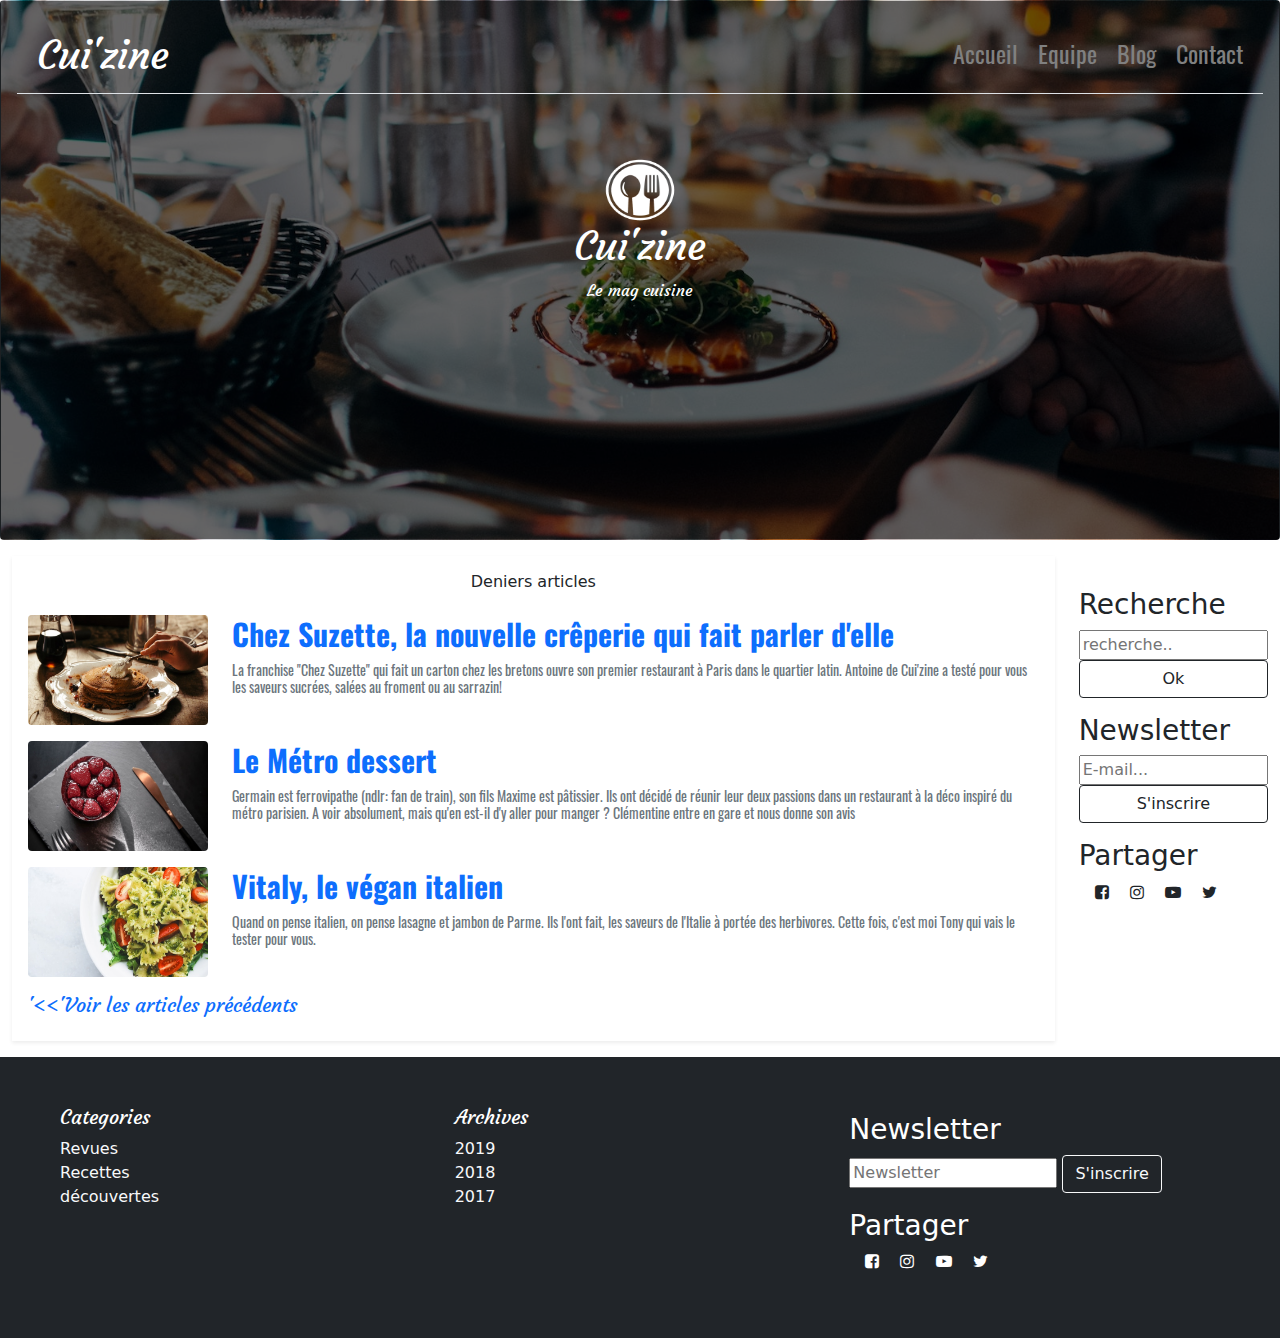
<file: index.html>
<!DOCTYPE html>
<html lang="en">
<head>
    <meta charset="UTF-8">
    <meta http-equiv="X-UA-Compatible" content="IE=edge">
    <meta name="viewport" content="width=device-width, initial-scale=1.0">
    <link rel="stylesheet" href="./css/bootstrap.css">
    <link rel="stylesheet" href="./css/homepage.css">
    <link rel="stylesheet" href="./css/main.css">
    <link rel="preconnect" href="https://fonts.gstatic.com">
    <link href="https://fonts.googleapis.com/css2?family=Oswald:wght@200&display=swap" rel="stylesheet">
    <link rel="stylesheet" href="https://cdnjs.cloudflare.com/ajax/libs/font-awesome/4.7.0/css/font-awesome.min.css">

    <title>Cui'zine</title>
</head>
<body>
  <!--header-->
    <header class="header-top">
        <div class="card bg-dark text-white image-header">
            <div class="card-img-overlay">

              <nav class="navbar border-bottom">
                <div class="nav-items">
                    <a class="nav-logo" href="index.html">Cui'zine</a>
                    <ul>
                        <li><a class="nav-links" href="index.html">Accueil</a></li>
                        <li><a class="nav-links" href="./components/team.html">Equipe</a></li>
                        <li><a class="nav-links" href="./components/post.html">Blog</a></li>
                        <li><a class="nav-links" href="./components/contact.html">Contact</a></li>
                    </ul>
                </div>
                
            </nav>
                </div>
            <div class="row d-flex justify-content-center align-center p-5">
              <img class="logo-white " src="./img/logo_square_white.png" alt='logo'>
              <h1 class="text-center font-1">Cui'zine</h1>
              <p class='text-center font-1'>Le mag cuisine</p>
            </div>
        </div>
    </header>
    <!--main-->
    <main class="container-fluid">
        
      <div class="row">
        <div class="col-10">
          <div class="my-3 p-3 bg-body shadow-sm">
            <h6 class=" pb-2 mb-0 text-center">Deniers articles </h6>
            <div class="d-flex text-muted pt-3">
              <img src="img/articles/suzette/suzette-small.jpg" class="bd-placeholder-img flex-shrink-0 me-2 rounded" width="180" height="110" role="img" preserveAspectRatio="xMidYMid slice" focusable="false"><rect width="100%" height="100%" fill="#007bff"></rect><text x="50%" y="50%" fill="#007bff" dy=".3em"></text></img>
        
              <p class="pb-3 mb-0 small lh-sm ms-3">
                <a href="./components/recipe.html"> <strong class="d-block text-gray-dark pb-2 f-z"> Chez Suzette, la nouvelle crêperie qui fait parler d'elle</strong></a>
                La franchise "Chez Suzette" qui fait un carton chez les bretons ouvre son premier restaurant à Paris dans le quartier latin. Antoine de Cui'zine a testé pour vous les saveurs sucrées, salées au froment ou au sarrazin!
              </p>
            </div>
              <div class="d-flex text-muted pt-3">
              <img src="./img/articles/metro/metro-small.jpg"  class="bd-placeholder-img flex-shrink-0 me-2 rounded" width="180" height="110" role="img" aria-label="Placeholder: 32x32" preserveAspectRatio="xMidYMid slice" focusable="false"><rect width="100%" height="100%" fill="#e83e8c"></rect><text x="50%" y="50%" fill="#e83e8c" dy=".3em"></text></img>
        
              <p class="pb-3 mb-0 small lh-sm  ms-3 ">
                
                <a href="./components/recipe.html"><strong class="d-block text-gray-dark pb-2 f-z">Le Métro dessert</strong></a>
                Germain est ferrovipathe (ndlr: fan de train), son fils Maxime est pâtissier. Ils ont décidé de réunir leur deux passions dans un restaurant à la déco inspiré du métro parisien. A voir absolument, mais qu'en est-il d'y aller pour manger ? Clémentine entre en gare et nous donne son avis
              </p>
            </div>
            <div class="d-flex text-muted pt-3">
              <img src="./img/articles/vitaly/vitaly-small.jpg" class="bd-placeholder-img flex-shrink-0 me-2 rounded" width="180" height="110" xmlns="http://www.w3.org/2000/svg" role="img" aria-label="Placeholder: 32x32" preserveAspectRatio="xMidYMid slice" focusable="false"><rect width="100%" height="100%" fill="#6f42c1"></rect><text x="50%" y="50%" fill="#6f42c1" dy=".3em"></text></img>
        
              <p class="pb-3 mb-0 small lh-sm  ms-3">
                <a href="./components/recipe.html"><strong class="d-block text-gray-dark pb-2 f-z">Vitaly, le végan italien</strong></a>
                Quand on pense italien, on pense lasagne et jambon de Parme. Ils l'ont fait, les saveurs de l'Italie à portée des herbivores. Cette fois, c'est moi Tony qui vais le tester pour vous.
              </p>
            </div>
            <div class="previous-page mt-3">
              <a class="change-page-link" href="./components/blog-2.html"><h5> '<<'Voir les articles précédents</h5></a>
          </div>
          </div>
        </div>
        <div class="col-2">
          <div class="row ">
            <div class="col ">
              <h3 class="mt-5">Recherche</h3>
              <div class="d-flex flex-column">
                <input type="text" placeholder="recherche..">
                <button type="button" class="btn btn-outline-dark btn-block " width="100%" name="submit">Ok</button>
              </div>
              <h3 class="mt-3">Newsletter</h3>
              <div class="d-flex flex-column">
                <input type="text" placeholder="E-mail...">
                <button type="button" class="btn btn-outline-dark btn-block " width="100%" name="submit">S'inscrire</button>
              <h3 class="mt-3">Partager</h3>
                <ul class="px-2">
                  <li class="fa fa-facebook-square dark px-2"></li>
                  <li class="fa fa-instagram  px-2"></li>
                  <li class="fa fa-youtube-play px-2"></li>
                  <li class="fa fa-twitter px-2"></li>
                </ul>
              </div>

            </div>
            <div class="col">

            </div>
          </div>

        </div>
      </div>
      </main>
      <!--footer-->
    <footer class="container text-white bg-dark" style="max-width:100%" style="height: 9rem">
      <div class="row d-flex space-between-evenly py-5 px-5">
        <div class="col-sm-4  d-flex flex-column">            
              <h5 >Categories</h5>
             <a class="text-light" href="#">Revues</a>
             <a class="text-light"href="#">Recettes</a>
             <a class="text-light"href="#">découvertes</a>                       
          </div>        
        <div class="col-sm-4 d-flex flex-column">
              <h5 class="">Archives</h5>
              <a class="text-light" href="#">2019</a>
             <a class="text-light" href="#">2018</a>
             <a class="text-light" href="#">2017</a> 
        </div>
          
          <div class="col-sm-4">
            <h3 class="mt-2">Newsletter</h3>
            <div class="d-flex  flex-column">
              <div><input type="text" placeholder="Newsletter">
                <button type="button" class="btn btn-outline-light btn-block " width="100%" name="submit">S'inscrire</button>  
              </div>
              <h3 class="mt-3">Partager</h3>
                <ul class="px-2 ">
                  <li class="fa fa-facebook-square light px-2 "></li>
                  <li class="fa fa-instagram  px-2"></li>
                  <li class="fa fa-youtube-play px-2"></li>
                  <li class="fa fa-twitter px-2"></li>
                </ul>         
            </div>
          </div>
    </footer>
    <script src="./JS/bootstrap.bundle.js"></script>
</body>
</html>
</file>
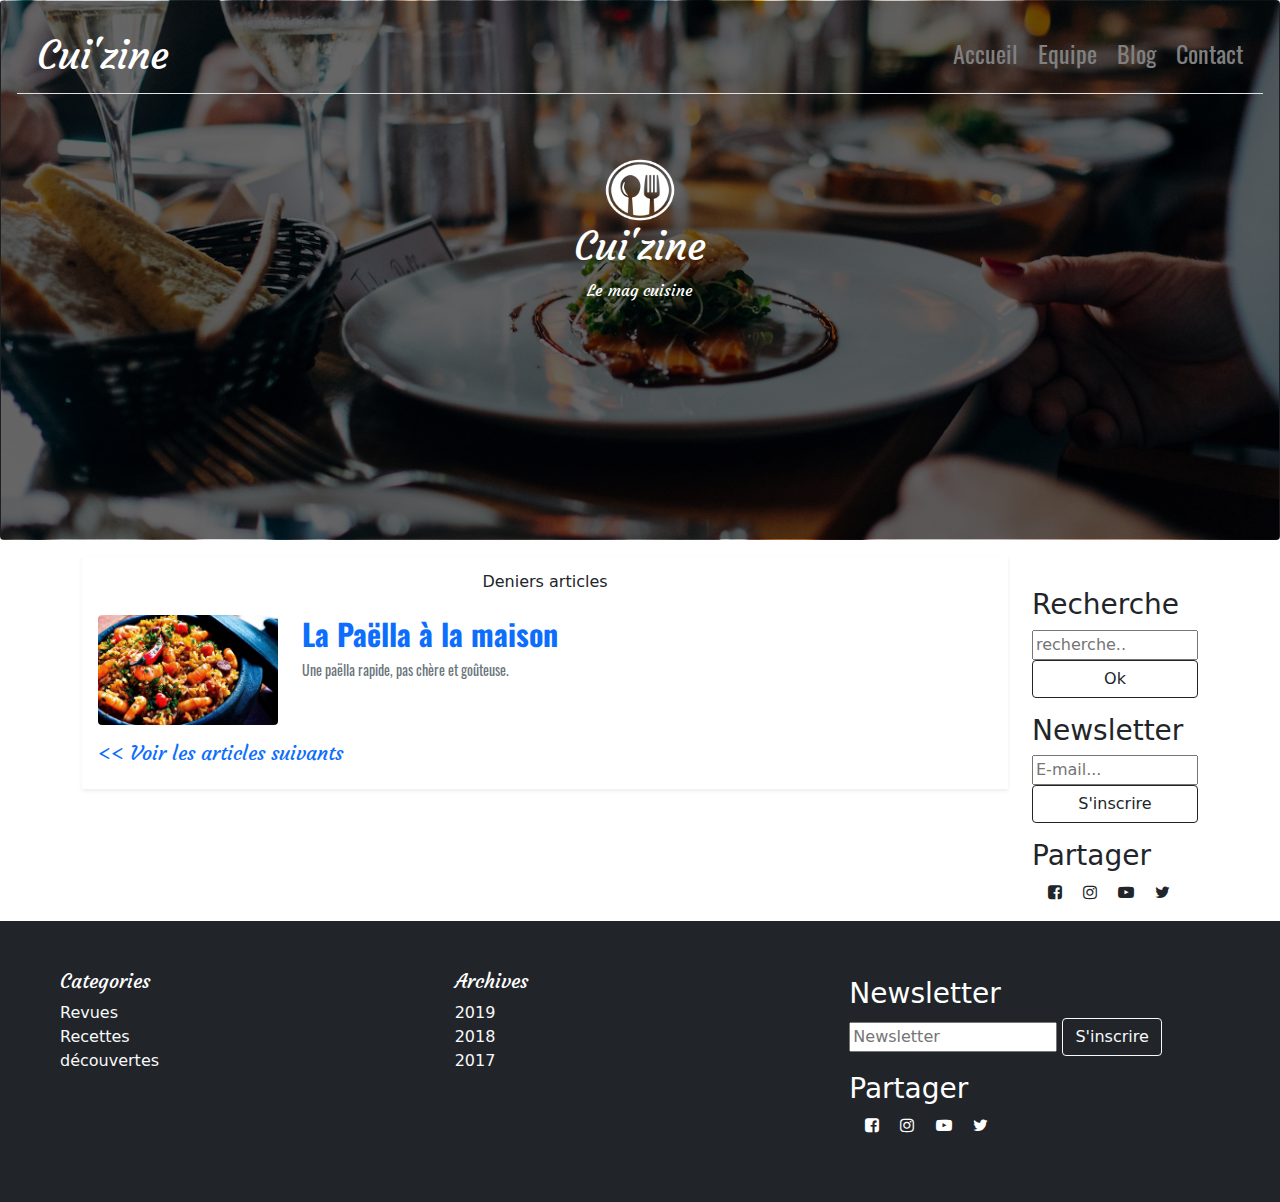
<file: components/blog-2.html>
<!DOCTYPE html>
<html lang="en">
<head>
    <meta charset="UTF-8">
    <meta http-equiv="X-UA-Compatible" content="IE=edge">
    <meta name="viewport" content="width=device-width, initial-scale=1.0">
    <link rel="stylesheet" href="../css/bootstrap.css">
    <link rel="stylesheet" href="../css/homepage.css">
    <link rel="stylesheet" href="../css/main.css">
    <link rel="preconnect" href="https://fonts.gstatic.com">
    <link href="https://fonts.googleapis.com/css2?family=Oswald:wght@200&display=swap" rel="stylesheet">
    <link rel="stylesheet" href="https://cdnjs.cloudflare.com/ajax/libs/font-awesome/4.7.0/css/font-awesome.min.css">

    <title>Cui'zine</title>
</head>
<body>
  <!--header-->
    <header class="header-top">
        <div class="card bg-dark text-white image-header">
            <div class="card-img-overlay">

              <nav class="navbar border-bottom">
                <div class="nav-items">
                    <a class="nav-logo" href="index.html">Cui'zine</a>
                    <ul>
                        <li><a class="nav-links" href="../index.html">Accueil</a></li>
                        <li><a class="nav-links" href="./team.html">Equipe</a></li>
                        <li><a class="nav-links" href="./post.html">Blog</a></li>
                        <li><a class="nav-links" href="./contact.html">Contact</a></li>
                    </ul>
                </div>
                
            </nav>
                </div>
            <div class="row d-flex justify-content-center align-center p-5">
              <img class="logo-white " src="../img/logo_square_white.png" alt='logo'>
              <h1 class="text-center font-1">Cui'zine</h1>
              <p class='text-center font-1'>Le mag cuisine</p>
            </div>
        </div>
    </header>
    <!--main-->
    <main class="container">
        
      <div class="row">
        <div class="col-10">
          <div class="my-3 p-3 bg-body shadow-sm">
            <h6 class=" pb-2 mb-0 text-center">Deniers articles </h6>
            <div class="d-flex text-muted pt-3">
              <img src="../img/recipes/paella/paella-small.jpg" class="bd-placeholder-img flex-shrink-0 me-2 rounded" width="180" height="110" role="img" preserveAspectRatio="xMidYMid slice" focusable="false"><rect width="100%" height="100%" fill="#007bff"></rect><text x="50%" y="50%" fill="#007bff" dy=".3em"></text></img>
        
              <p class="pb-3 mb-0 small lh-sm ms-3">
                <a href="./post.html"> <strong class="d-block text-gray-dark pb-2 f-z"> La Paëlla à la maison</strong></a>
                Une paëlla rapide, pas chère et goûteuse.
              </p>
            </div>
            <div class="previous-page mt-3">
              <a class="change-page-link" href="./index.html"><h5><< Voir les articles suivants</h5></a>
          </div>
          </div>
        </div>
        <div class="col-2">
          <div class="row ">
            <div class="col ">
              <h3 class="mt-5">Recherche</h3>
              <div class="d-flex flex-column">
                <input type="text" placeholder="recherche..">
                <button type="button" class="btn btn-outline-dark btn-block " width="100%" name="submit">Ok</button>
              </div>
              <h3 class="mt-3">Newsletter</h3>
              <div class="d-flex flex-column">
                <input type="text" placeholder="E-mail...">
                <button type="button" class="btn btn-outline-dark btn-block " width="100%" name="submit">S'inscrire</button>
              <h3 class="mt-3">Partager</h3>
                <ul class="px-2">
                  <li class="fa fa-facebook-square dark px-2"></li>
                  <li class="fa fa-instagram  px-2"></li>
                  <li class="fa fa-youtube-play px-2"></li>
                  <li class="fa fa-twitter px-2"></li>
                </ul>
              </div>

            </div>
          </div>

        </div>
      </div>
      </main>
      <!--footer-->
    <footer class="container text-white bg-dark" style="max-width:100%" style="height: 9rem">
      <div class="row d-flex space-between-evenly py-5 px-5">
        <div class="col-sm-4  d-flex flex-column">            
              <h5 >Categories</h5>
             <a class="text-light" href="#">Revues</a>
             <a class="text-light"href="#">Recettes</a>
             <a class="text-light"href="#">découvertes</a>                       
          </div>        
        <div class="col-sm-4 d-flex flex-column">
              <h5 class="">Archives</h5>
              <a class="text-light" href="#">2019</a>
             <a class="text-light" href="#">2018</a>
             <a class="text-light" href="#">2017</a> 
        </div>
          
          <div class="col-sm-4">
            <h3 class="mt-2">Newsletter</h3>
            <div class="d-flex  flex-column">
              <div><input type="text" placeholder="Newsletter">
                <button type="button" class="btn btn-outline-light btn-block " width="100%" name="submit">S'inscrire</button>  
              </div>
              <h3 class="mt-3">Partager</h3>
                <ul class="px-2 ">
                  <li class="fa fa-facebook-square light px-2 "></li>
                  <li class="fa fa-instagram  px-2"></li>
                  <li class="fa fa-youtube-play px-2"></li>
                  <li class="fa fa-twitter px-2"></li>
                </ul>         
            </div>
          </div>
    </footer>
    <script src="../JS/bootstrap.bundle.js"></script>
</body>
</html>
</file>
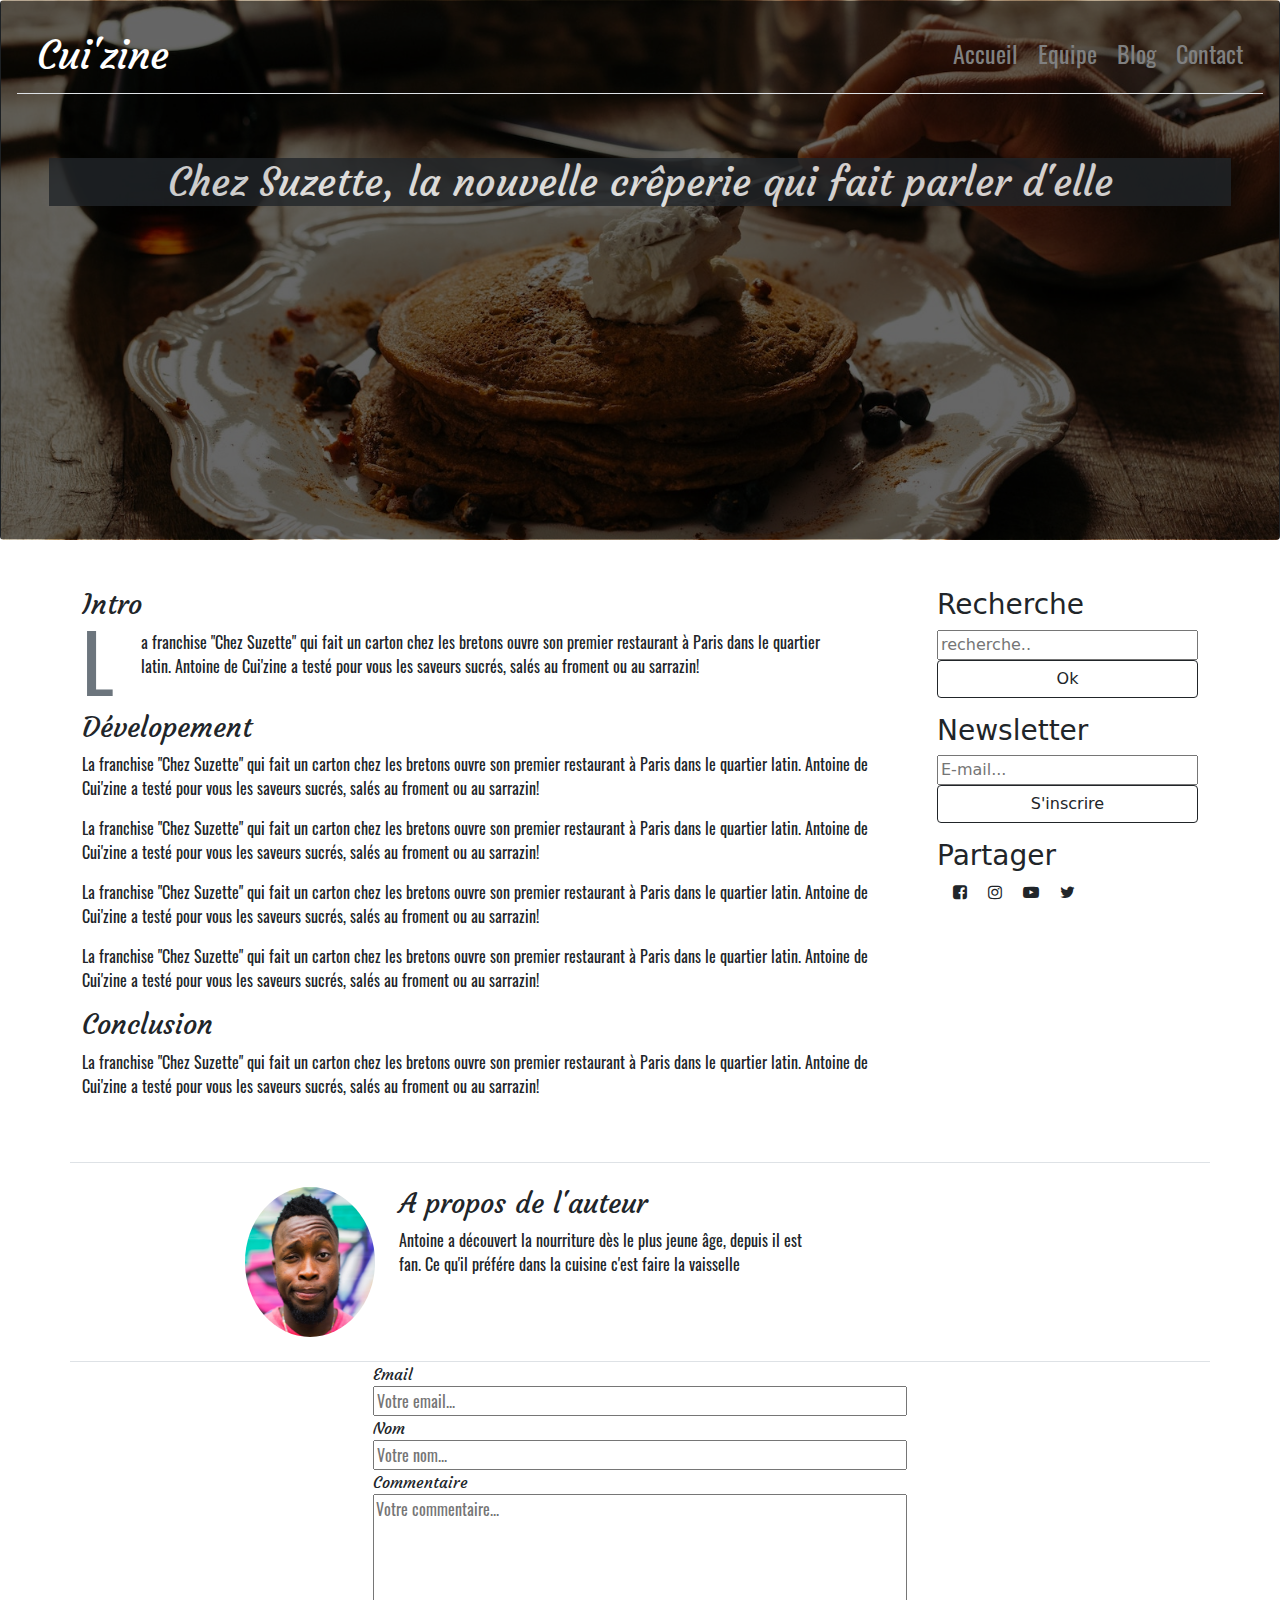
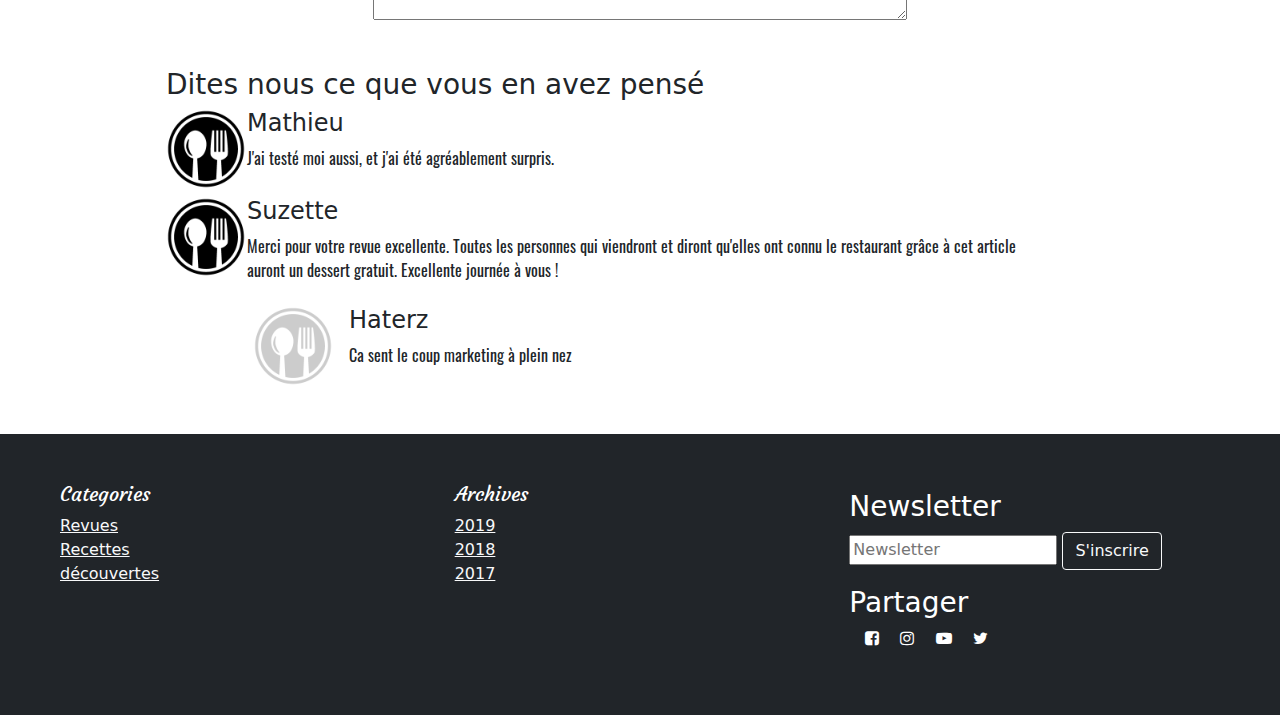
<file: components/post.html>
<!DOCTYPE html>
<html lang="en">
<head>
    <meta charset="UTF-8">
    <meta http-equiv="X-UA-Compatible" content="IE=edge">
    <meta name="viewport" content="width=device-width, initial-scale=1.0">
    <link rel="stylesheet" href="../css/bootstrap.css">
    <link rel="stylesheet" href="../css/main.css">
    <link rel="preconnect" href="https://fonts.gstatic.com">
    <link href="https://fonts.googleapis.com/css2?family=Oswald:wght@200&display=swap" rel="stylesheet">
    <link rel="stylesheet" href="https://cdnjs.cloudflare.com/ajax/libs/font-awesome/4.7.0/css/font-awesome.min.css">

    <title>Chez Suzette, la nouvelle crêperie qui fait parler d'elle</title>
</head>
<body>
  <!--header-->
    <header class="header-top">
        <div class="card bg-dark text-white image-post1">
            <div class="card-img-overlay">

              <nav class="navbar border-bottom">
                <div class="nav-items">
                    <a class="nav-logo" href="../index.html">Cui'zine</a>
                    <ul>
                        <li><a class="nav-links" href="../index.html">Accueil</a></li>
                        <li><a class="nav-links" href="./team.html">Equipe</a></li>
                        <li><a class="nav-links" href="./post.html">Blog</a></li>
                        <li><a class="nav-links" href="./contact.html">Contact</a></li>
                    </ul>
                </div>
                
            </nav>
            </div>
                <div class="row d-flex justify-content-center align-center mx-5 op-cuisin-t">
                    <h1 class="text-center font-1 mt-5 bg-dark">Chez Suzette, la nouvelle crêperie qui fait parler d'elle</h1>
                </div>              
            </div>
    </header>
    <!--main-->
    <main class="container">        
      <div class="row">
          <!--LeftBar-->
        <div class="col-9"> 
            <div>
                <h3 class="font-1 pt-5">Intro</h3>
                <div class="row d-flex">
                  <p class="col-1 big-l text-secondary">L</p>
                  <p class=" col-10 font-nav p-0 mb-0">a franchise "Chez Suzette" qui fait un carton chez les bretons ouvre son premier restaurant à Paris dans le quartier latin. Antoine de Cui'zine a testé pour vous les saveurs sucrés, salés au froment ou au sarrazin!</p>

                </div>
                <h3 class="neg-mar font-1">Dévelopement</h3>
                <p class="font-nav">La franchise "Chez Suzette" qui fait un carton chez les bretons ouvre son premier restaurant à Paris dans le quartier latin. Antoine de Cui'zine a testé pour vous les saveurs sucrés, salés au froment ou au sarrazin!</p>
                <p class="font-nav">La franchise "Chez Suzette" qui fait un carton chez les bretons ouvre son premier restaurant à Paris dans le quartier latin. Antoine de Cui'zine a testé pour vous les saveurs sucrés, salés au froment ou au sarrazin!</p>
                <p class="font-nav">La franchise "Chez Suzette" qui fait un carton chez les bretons ouvre son premier restaurant à Paris dans le quartier latin. Antoine de Cui'zine a testé pour vous les saveurs sucrés, salés au froment ou au sarrazin!</p>
                <p class="font-nav">La franchise "Chez Suzette" qui fait un carton chez les bretons ouvre son premier restaurant à Paris dans le quartier latin. Antoine de Cui'zine a testé pour vous les saveurs sucrés, salés au froment ou au sarrazin!</p>
                <h3 class="font-1" >Conclusion</h3>
                <p class="font-nav">La franchise "Chez Suzette" qui fait un carton chez les bretons ouvre son premier restaurant à Paris dans le quartier latin. Antoine de Cui'zine a testé pour vous les saveurs sucrés, salés au froment ou au sarrazin!</p>
            </div>

        </div>
        <!--rightBar-->
            <div class="col-3">
          <div class="row ">
            <div class="col ">
              <h3 class="mt-5">Recherche</h3>
              <div class="d-flex flex-column">
                <input type="text" placeholder="recherche..">
                <button type="button" class="btn btn-outline-dark btn-block " width="100%" name="submit">Ok</button>
              </div>
              <h3 class="mt-3">Newsletter</h3>
              <div class="d-flex flex-column">
                <input type="text" placeholder="E-mail...">
                <button type="button" class="btn btn-outline-dark btn-block " width="100%" name="submit">S'inscrire</button>
              <h3 class="mt-3">Partager</h3>
                <ul class="px-2">
                  <li class="fa fa-facebook-square dark px-2"></li>
                  <li class="fa fa-instagram  px-2"></li>
                  <li class="fa fa-youtube-play px-2"></li>
                  <li class="fa fa-twitter px-2"></li>
                </ul>
              </div>

            </div>
          </div>

        </div>
      </div>
      </main>
      <div class="container mt-5 border-bottom border-top py-4 mr-3">
        <div class="row">
          <div class="col-8">

            
              <div class="row">
                <div class="col d-flex justify-content-end">
                  <img class="img-antoine" src="../img/team/antoine.jpg" alt="Antoine">
                </div>
                  <div class="col-7">
                    <h3 class="font-1">A propos de l'auteur</h3>
              <p class="font-nav">Antoine a découvert la nourriture dès le plus jeune âge, depuis il est fan. Ce qu'il préfére dans la cuisine c'est faire la vaisselle</p>
                  </div>
                
              </div>

          </div>
        </div>

      </div>
      <div class="container d-flex justify-content-center">
        <div class="row d-flex w-50">
          <form class="d-flex flex-column" action="">
            <label class="font-1" for="Email">Email</label>
            <input class="font-nav" type="text" placeholder="Votre email...">
            <label class="font-1" for="name">Nom</label>
            <input class="font-nav" type="text" placeholder="Votre nom...">
            <label class="font-1" for="text">Commentaire</label>
            <textarea class="font-nav" name="" id="" cols="5" rows="5" placeholder="Votre commentaire..."></textarea>
          </form>
        </div>
      </div>
      <div class="container px-5 my-5">
        <div class="row px-5">
          <h3>Dites nous ce que vous en avez pensé</h3>
        </div>
        <div class="row px-5">
          <div class="col-1">
            <img class="logo-bl" src="../img/logo_square_black.png" alt="">

          </div>
          <div class="col-10">
            <h4>Mathieu</h4>
            <p>J'ai testé moi aussi, et j'ai été agréablement surpris.</p>

          </div>
        </div>
        <div class="row my-2 px-5">
          <div class="col-1">
            <img class="logo-bl" src="../img/logo_square_black.png" alt="">

          </div>
          <div class="col-10">
            <h4>Suzette</h4>
            <p>Merci pour votre revue excellente. Toutes les personnes qui viendront et diront qu'elles ont connu le restaurant grâce à cet article auront un dessert gratuit. Excellente journée à vous !</p>

          </div>
        </div>
        <div class="row offset-md-1">
          <div class="col-1 px-5">
            <img class="logo-bl new-op" src="../img/logo_square_black.png" alt="">

          </div>
          <div class="col-10 px-5">
            <h4>Haterz</h4>
            <p>Ca sent le coup marketing à plein nez</p>

          </div>
        </div>
      </div>
    
  
    
      

    
            


      <!--footer-->
    <footer class="container text-white bg-dark" style="max-width:100%" style="height: 9rem">
      <div class="row d-flex space-between-evenly py-5 px-5">
        <div class="col-sm-4  d-flex flex-column">            
              <h5 >Categories</h5>
             <a class="text-light" href="#">Revues</a>
             <a class="text-light"href="#">Recettes</a>
             <a class="text-light"href="#">découvertes</a>                       
          </div>        
        <div class="col-sm-4 d-flex flex-column">
              <h5 class="">Archives</h5>
              <a class="text-light" href="#">2019</a>
             <a class="text-light" href="#">2018</a>
             <a class="text-light" href="#">2017</a> 
        </div>
          
          <div class="col-sm-4">
            <h3 class="mt-2">Newsletter</h3>
            <div class="d-flex  flex-column">
              <div><input type="text" placeholder="Newsletter">
                <button type="button" class="btn btn-outline-light btn-block " width="100%" name="submit">S'inscrire</button>  
              </div>
              <h3 class="mt-3">Partager</h3>
                <ul class="px-2 ">
                  <li class="fa fa-facebook-square light px-2 "></li>
                  <li class="fa fa-instagram  px-2"></li>
                  <li class="fa fa-youtube-play px-2"></li>
                  <li class="fa fa-twitter px-2"></li>
                </ul>         
            </div>
          </div>
    </footer>
</body>
</html>
</file>
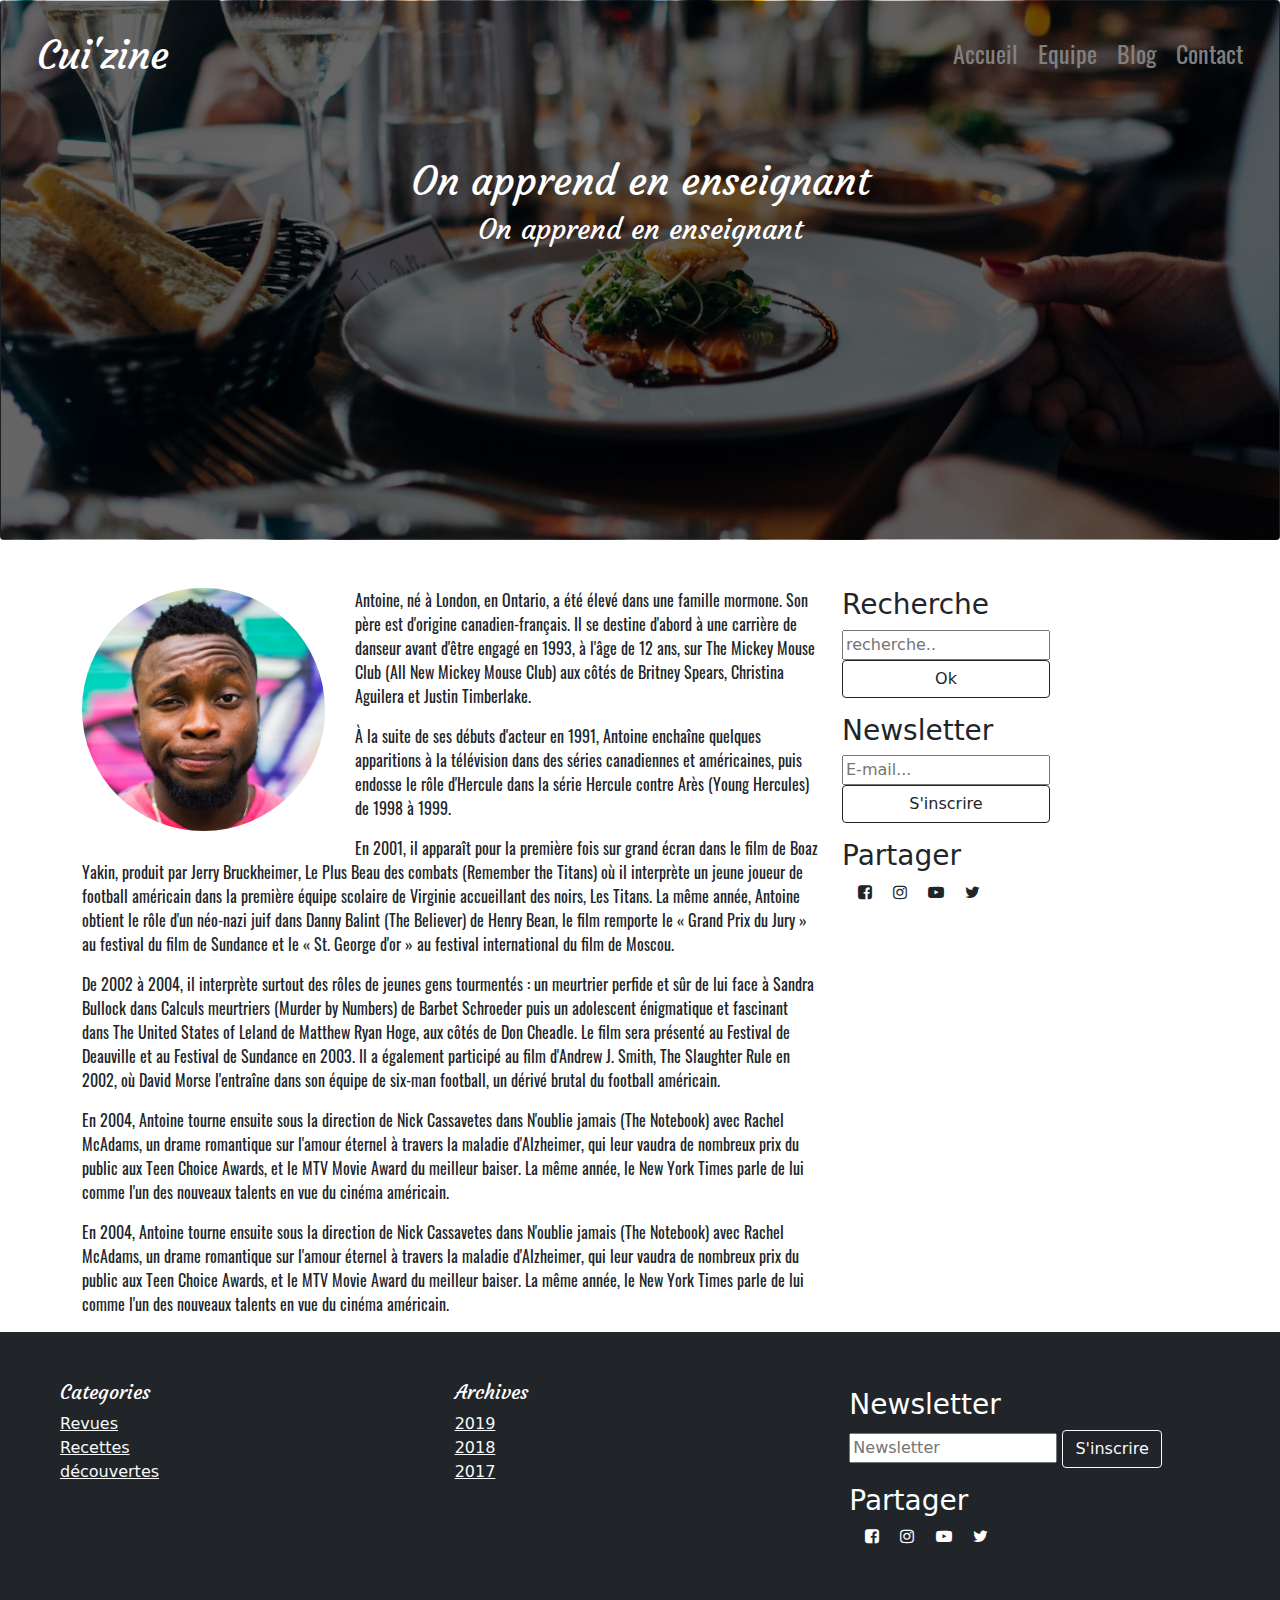
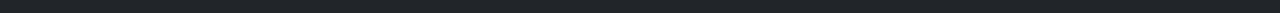
<file: components/team-member.html>
<!DOCTYPE html>
<html lang="en">
<head>
    <meta charset="UTF-8">
    <meta http-equiv="X-UA-Compatible" content="IE=edge">
    <meta name="viewport" content="width=device-width, initial-scale=1.0">
    <link rel="stylesheet" href="../css/bootstrap.css">
    <link rel="stylesheet" href="../css/team.css">
    <link rel="stylesheet" href="../css/main.css">
    <link rel="preconnect" href="https://fonts.gstatic.com">
    <link rel="stylesheet" href="https://fonts.googleapis.com/css2?family=Oswald:wght@200&display=swap" >
    <link rel="stylesheet" href="https://cdnjs.cloudflare.com/ajax/libs/font-awesome/4.7.0/css/font-awesome.min.css">

    <title>About Me</title>
</head>
<body>
  <!--header-->
    <header class="header-top">
        <div class="card bg-dark text-white image-header">
            <div class="card-img-overlay">

                <nav class="navbar">
            <div class="nav-items">
                <a class="nav-logo" href="../index.html">Cui'zine</a>
                <ul>
                    <li><a class="nav-links" href="../index.html">Accueil</a></li>
                    <li><a class="nav-links" href="./team.html">Equipe</a></li>
                    <li><a class="nav-links" href="./post.html">Blog</a></li>
                    <li><a class="nav-links" href="./contact.html">Contact</a></li>
                </ul>
            </div>
            
        </nav>
                </div>
            <div class="row d-flex justify-content-center align-center p-5">
              <h1 class="text-center font-1">On apprend en enseignant</h1>
              <h3 class="text-center font-1">On apprend en enseignant</h3>
            </div>
        </div>
    </header>
    <!--main-->
    <main class="container">
        
        <div class="row">
            <div class="col-8 mt-5">
            <!--Left bar Images of the team-->           
               
                    <img class="cl-toni" src="../img/team/antoine.jpg" alt="Tony">
                    
                    <p>Antoine, né à London, en Ontario, a été élevé dans une famille mormone. Son père est d'origine canadien-français. 
                        Il se destine d'abord à une carrière de danseur avant d'être engagé en 1993, à l'âge de 12 ans, sur The Mickey Mouse Club
                         (All New Mickey Mouse Club) aux côtés de Britney Spears, Christina Aguilera et Justin Timberlake.
                        </p>
                    <p>À la suite de ses débuts d'acteur en 1991, Antoine enchaîne quelques apparitions à la télévision dans des séries canadiennes et américaines, 
                        puis endosse le rôle d'Hercule dans la série Hercule contre Arès (Young Hercules) de 1998 à 1999.
                    </p> 
                    <p>En 2001, il apparaît pour la première fois sur grand écran dans le film de Boaz Yakin, produit par Jerry Bruckheimer, Le Plus Beau des combats
                         (Remember the Titans) où il interprète un jeune joueur de football américain dans la première équipe scolaire de Virginie accueillant des noirs,
                          Les Titans. La même année, Antoine obtient le rôle d'un néo-nazi juif dans Danny Balint (The Believer) de Henry Bean, le film remporte le « Grand
                          Prix du Jury » au festival du film de Sundance et le « St. George d'or » au festival international du film de Moscou.
                    </p>
                    <p>
                        De 2002 à 2004, il interprète surtout des rôles de jeunes gens tourmentés : un meurtrier perfide et sûr de lui face à Sandra Bullock dans Calculs 
                        meurtriers (Murder by Numbers) de Barbet Schroeder puis un adolescent énigmatique et fascinant dans The United States of Leland de Matthew Ryan Hoge, 
                        aux côtés de Don Cheadle. Le film sera présenté au Festival de Deauville et au Festival de Sundance en 2003. Il a également participé au film d'Andrew J. 
                        Smith, The Slaughter Rule en 2002, où David Morse l'entraîne dans son équipe de six-man football, un dérivé brutal du football américain.
                    </p>    
                    <p>
                        En 2004, Antoine tourne ensuite sous la direction de Nick Cassavetes dans N'oublie jamais (The Notebook) avec Rachel McAdams, un drame romantique sur 
                        l'amour éternel à travers la maladie d'Alzheimer, qui leur vaudra de nombreux prix du public aux Teen Choice Awards, et le MTV Movie Award du meilleur baiser.
                         La même année, le New York Times parle de lui comme l'un des nouveaux talents en vue du cinéma américain.
                    </p>
                    <p>
                        En 2004, Antoine tourne ensuite sous la direction de Nick Cassavetes dans N'oublie jamais (The Notebook) avec Rachel McAdams, un drame romantique sur l'amour éternel 
                        à travers la maladie d'Alzheimer, qui leur vaudra de nombreux prix du public aux Teen Choice Awards, et le MTV Movie Award du meilleur baiser. La même année, le New York
                         Times parle de lui comme l'un des nouveaux talents en vue du cinéma américain.
                    </p>
                
            </div>
            
            <!--Right bar-->
            <div class="col-4">
          <div class="row ">
            <div class="col ">
              <h3 class="mt-5">Recherche</h3>
              <div class="d-flex flex-column">
                <input type="text" placeholder="recherche..">
                <button type="button" class="btn btn-outline-dark btn-block " width="100%" name="submit">Ok</button>
              </div>
              <h3 class="mt-3">Newsletter</h3>
              <div class="d-flex flex-column">
                <input type="text" placeholder="E-mail...">
                <button type="button" class="btn btn-outline-dark btn-block " width="100%" name="submit">S'inscrire</button>
              <h3 class="mt-3">Partager</h3>
                <ul class="px-2">
                  <li class="fa fa-facebook-square dark px-2"></li>
                  <li class="fa fa-instagram  px-2"></li>
                  <li class="fa fa-youtube-play px-2"></li>
                  <li class="fa fa-twitter px-2"></li>
                </ul>
              </div>
            </div>
            <div class="col">

            </div>
          </div>

        </div>
      </div>
    </main>
      <!--footer-->
    <footer class="container text-white bg-dark" style="max-width:100%" style="height: 9rem">
      <div class="row d-flex space-between-evenly py-5 px-5">
        <div class="col-sm-4  d-flex flex-column">            
              <h5 >Categories</h5>
             <a class="text-light" href="#">Revues</a>
             <a class="text-light"href="#">Recettes</a>
             <a class="text-light"href="#">découvertes</a>                       
          </div>        
        <div class="col-sm-4 d-flex flex-column">
              <h5 class="">Archives</h5>
              <a class="text-light" href="#">2019</a>
             <a class="text-light" href="#">2018</a>
             <a class="text-light" href="#">2017</a> 
        </div>
          
          <div class="col-sm-4">
            <h3 class="mt-2">Newsletter</h3>
            <div class="d-flex  flex-column">
              <div><input type="text" placeholder="Newsletter">
                <button type="button" class="btn btn-outline-light btn-block " width="100%" name="submit">S'inscrire</button>  
              </div>
              <h3 class="mt-3">Partager</h3>
                <ul class="px-2 ">
                  <li class="fa fa-facebook-square light px-2 "></li>
                  <li class="fa fa-instagram  px-2"></li>
                  <li class="fa fa-youtube-play px-2"></li>
                  <li class="fa fa-twitter px-2"></li>
                </ul>         
            </div>
          </div>
    </footer>
</body>
</html>
</file>
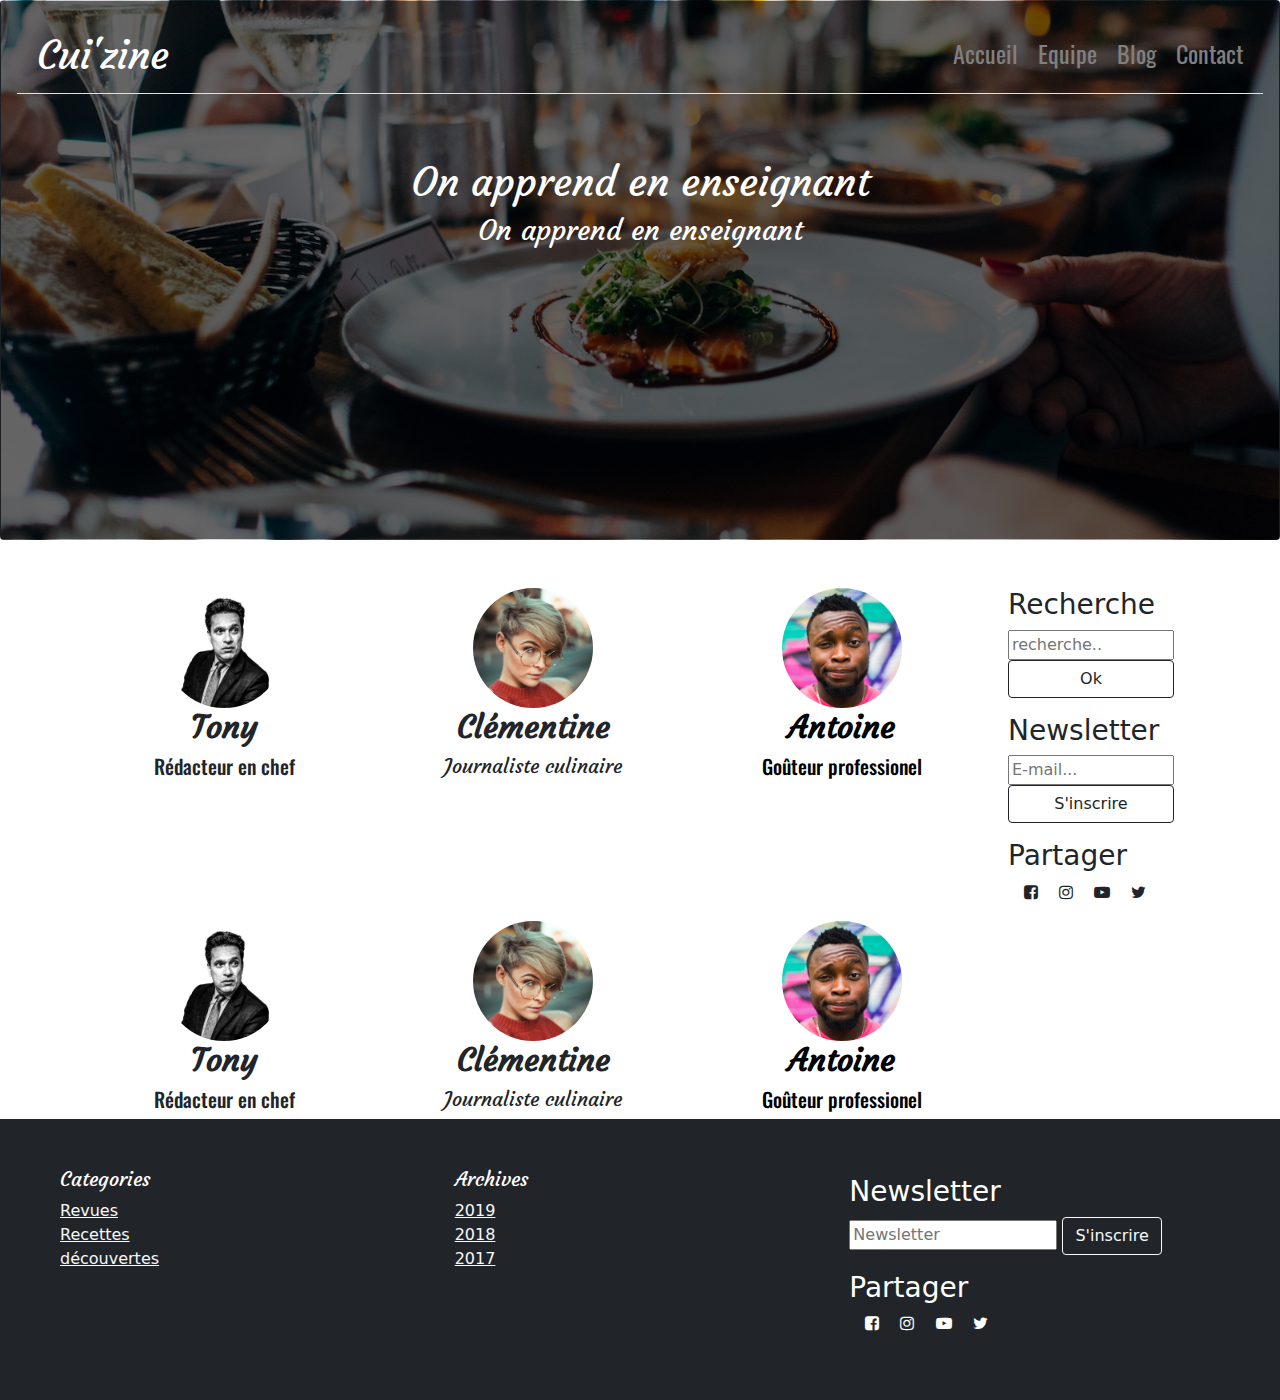
<file: components/team.html>
<!DOCTYPE html>
<html lang="en">
<head>
    <meta charset="UTF-8">
    <meta http-equiv="X-UA-Compatible" content="IE=edge">
    <meta name="viewport" content="width=device-width, initial-scale=1.0">
    <link rel="stylesheet" href="../css/bootstrap.css">
    <link rel="stylesheet" href="../css/team.css">
    <link rel="stylesheet" href="../css/main.css">
    <link rel="preconnect" href="https://fonts.gstatic.com">
    <link rel="stylesheet" href="https://fonts.googleapis.com/css2?family=Oswald:wght@200&display=swap" >
    <link rel="stylesheet" href="https://cdnjs.cloudflare.com/ajax/libs/font-awesome/4.7.0/css/font-awesome.min.css">

    <title>Notre équipe</title>
</head>
<body>
  <!--header-->
    <header class="header-top">
        <div class="card bg-dark text-white image-header">
            <div class="card-img-overlay">

              <nav class="navbar border-bottom">
                <div class="nav-items">
                    <a class="nav-logo" href="../index.html">Cui'zine</a>
                    <ul>
                        <li><a class="nav-links" href="../index.html">Accueil</a></li>
                        <li><a class="nav-links" href="./team.html">Equipe</a></li>
                        <li><a class="nav-links" href="./post.html">Blog</a></li>
                        <li><a class="nav-links" href="./contact.html">Contact</a></li>
                    </ul>
                </div>
                
            </nav>
                </div>
            <div class="row d-flex justify-content-center align-center p-5">
              <h1 class="text-center font-1">On apprend en enseignant</h1>
              <h3 class="text-center font-1">On apprend en enseignant</h3>
            </div>
        </div>
    </header>
    <!--main-->
    <main class="container">
        
        <div class="row">
            <div class="col-10 row d-flex pt-5">
            <!--Left bar Images of the team-->
            <div class="col text-center">
              <img class="team-img" src="../img/team/tony.jpg" alt="Tony">
              <h2 class="team-name font-1"><strong>Tony</strong></h2>
              <h5 class="font-nav">Rédacteur en chef</h5>
              
            </div>
          
                <div class="col text-center">
                  <img class="team-img" src="../img/team/clementine.jpg" alt="Tony">
                  <h2 class="font-1"><strong>Clémentine</strong></h2>
                  <h5 class="team-job">Journaliste culinaire</h5>

                </div>
                
                
               <div class="col text-center">
                 <img class="team-img" src="../img/team/antoine.jpg" alt="Tony">
                 <a class="team-link" href="team-member.html">
                  <h2 class="font-1"><strong>Antoine</strong></h2>
                  <h5 class="font-nav">Goûteur professionel</h5>
              </a>

               </div>
                
            </div>
            
            
            <!--Right bar-->
            <div class="col-2">
          <div class="row ">
            <div class="col ">
              <h3 class="mt-5">Recherche</h3>
              <div class="d-flex flex-column">
                <input type="text" placeholder="recherche..">
                <button type="button" class="btn btn-outline-dark btn-block " width="100%" name="submit">Ok</button>
              </div>
              <h3 class="mt-3">Newsletter</h3>
              <div class="d-flex flex-column">
                <input type="text" placeholder="E-mail...">
                <button type="button" class="btn btn-outline-dark btn-block " width="100%" name="submit">S'inscrire</button>
              <h3 class="mt-3">Partager</h3>
                <ul class="px-2">
                  <li class="fa fa-facebook-square dark px-2"></li>
                  <li class="fa fa-instagram  px-2"></li>
                  <li class="fa fa-youtube-play px-2"></li>
                  <li class="fa fa-twitter px-2"></li>
                </ul>
              </div>
            </div>
          
          </div>

        </div>
      </div>
    </main>
    <div class="container">
      <div class="row">
        <div class="col-10 row d-flex">
          <!--Left bar Images of the team-->
          <div class="col text-center">
            <img class="team-img" src="../img/team/tony.jpg" alt="Tony">
            <h2 class="team-name font-1"><strong>Tony</strong></h2>
            <h5 class="font-nav">Rédacteur en chef</h5>
            
          </div>
        
              <div class="col text-center">
                <img class="team-img" src="../img/team/clementine.jpg" alt="Clementine">
                <h2 class="font-1"><strong>Clémentine</strong></h2>
                <h5 class="team-job">Journaliste culinaire</h5>

              </div>
              
              
             <div class="col text-center">
               <img class="team-img" src="../img/team/antoine.jpg" alt="Antoine">
               <a class="team-link" href="../components/team-member.html">
                <h2 class="font-1"><strong>Antoine</strong></h2>
                <h5 class="font-nav">Goûteur professionel</h5>
            </a>

             </div>
              
          </div>
      </div>
    </div>
      <!--footer-->
    <footer class="container text-white bg-dark" style="max-width:100%" style="height: 9rem">
      <div class="row d-flex space-between-evenly py-5 px-5">
        <div class="col-sm-4  d-flex flex-column">            
              <h5 >Categories</h5>
             <a class="text-light" href="#">Revues</a>
             <a class="text-light"href="#">Recettes</a>
             <a class="text-light"href="#">découvertes</a>                       
          </div>        
        <div class="col-sm-4 d-flex flex-column">
              <h5 class="">Archives</h5>
              <a class="text-light" href="#">2019</a>
             <a class="text-light" href="#">2018</a>
             <a class="text-light" href="#">2017</a> 
        </div>
          
          <div class="col-sm-4">
            <h3 class="mt-2">Newsletter</h3>
            <div class="d-flex  flex-column">
              <div><input type="text" placeholder="Newsletter">
                <button type="button" class="btn btn-outline-light btn-block " width="100%" name="submit">S'inscrire</button>  
              </div>
              <h3 class="mt-3">Partager</h3>
                <ul class="px-2 ">
                  <li class="fa fa-facebook-square light px-2 "></li>
                  <li class="fa fa-instagram  px-2"></li>
                  <li class="fa fa-youtube-play px-2"></li>
                  <li class="fa fa-twitter px-2"></li>
                </ul>         
            </div>
          </div>
    </footer>
</body>
</html>
</file>
<file: css/homepage.css>
@font-face {
    font-family: courgette;
    src: url(../font/Courgette-Regular.ttf);
}
@font-face {
    font-family: oswald;
    src: url(../font/Oswald-VariableFont_wght.ttf);
}
.font-1 {
    font-family: courgette;
}
.font-nav{
    font-family: oswald;
}
.image-header{
    background: url("../img/header.jpg") no-repeat center center/cover;
    height:60vh;
    position: relative;

}

.image-header::before{
    content: '';
    position: absolute;
    top: 0;
    left: 0;
    width: 100%;
    height: 100%;
    background: rgb(0, 0, 0,0.6);
}

.header-top * {
    z-index: 20;
}

.logo-white{
    width: 6rem;
    height: 4rem;
}
.card-img-overlay {
    position:  relative!important;
}



.f-z {
    font-size: 30px;
    text-decoration: none;
    list-style: none;
}
a {
    text-decoration: none;
}
</file>
<file: css/main.css>
@font-face {
    font-family: courgette;
    src: url(../font/Courgette-Regular.ttf);
}
@font-face {
    font-family: oswald;
    src: url(../font/Oswald-VariableFont_wght.ttf);
}
.font-1 {
    font-family: courgette;
}
.font-nav{
    font-family: oswald;
}


.image-post1{
    background: url("../img/articles/suzette/suzette-header.jpg") no-repeat center center/cover;
    height:60vh;
    position: relative;
}
.image-post1::before{
    content: '';
    position: absolute;
    top: 0;
    left: 0;
    width: 100%;
    height: 100%;
    background: rgb(0, 0, 0,0.6);
}
.image-header{
    background: url("../img/header.jpg") no-repeat center center/cover;
    height:60vh;
    position: relative;

}

.image-header::before{
    content: '';
    position: absolute;
    top: 0;
    left: 0;
    width: 100%;
    height: 100%;
    background: rgb(0, 0, 0,0.6);
}
.logo-white{
    width: 6rem;
    height: 4rem;
}
.header-top * {
    z-index: 20;
}
.card-img-overlay {
    position:  relative!important;
}


.op-cuisin-t {
    opacity: 0.8;
}


.big-l {
    font-size: 5em;
    margin-top: -30px;
}

.neg-mar{
    margin-top: -25px;
}

.img-antoine {
    height: 150px;
    width: 130px;
    border-radius: 50%;
}

.logo-bl {
    width: 5rem;
    height: 5rem;
}

.new-op {
    opacity: 0.2;
}

.image-recipe {
    background: url("../img/recipes/paella/paella-header.jpg") no-repeat center center/cover;
    height:60vh;
    position: relative;
}

.image-recipe::before{
    content: '';
    position: absolute;
    top: 0;
    left: 0;
    width: 100%;
    height: 100%;
    background: rgb(0, 0, 0,0.6);
}
.border-rad{
    border-radius: 15px ;
    color: white;
    padding:6px;
}
h5 {
    font-family:courgette ;
}
p{
    font-family: oswald;
}
.recipe-ingredients span {
    font-size: 1.2rem;
    display: inline-block;
    margin-bottom: 10px;
    background-color: rgb(58, 58, 58);
    border-radius: 1000px;
    font-family: 'Oswald', sans-serif;
    color: white;
    padding: 5px 15px 5px 15px;
}
.img-recipe{
    width: 250px;
    height: 140px;
    position: relative;
}
.img-ab{
    position: absolute;
}

.cl-toni{
    
    float: left;
    margin-right: 30px;
    margin-bottom: 20px;
    width: 33%;
    border-radius: 1000px;
    
}

/* Nav */

.navbar {
    position: sticky;
}

.nav-items {
    width: 100%;
    display: flex;
    justify-content: space-between;
}

.nav-items ul {
    margin: 10px;
    display: flex;
    list-style: none;
}

.nav-links {
    margin: 10px;
    color: rgb(128, 128, 128);
    text-decoration: none;
    font-family: 'Oswald', sans-serif;
    font-size: 1.5rem;
}

.nav-links:hover {
    color: white;
}

.nav-links:active {
    color: white;
}

.nav-logo {
    margin-left: 20px;
    color: white;
    text-decoration: none;
    font-size: 2.5rem;
    font-family: 'Courgette', cursive;
}

.nav-logo:hover {
    color: white;
}



.team-img {
    height: 120px;
    width: 120px;
    border-radius: 50%;
}

.team-link {
    text-decoration: none;
    color: black;
}





.article-link {
    text-decoration: none;
    color: black;
    font-family: 'Courgette', cursive;
}
</file>
<file: css/team.css>
.image-post1{
    background: url("../img/articles/suzette/suzette-header.jpg") no-repeat center center/cover;
    height:60vh;
    position: relative;
}
.image-post1::before{
    content: '';
    position: absolute;
    top: 0;
    left: 0;
    width: 100%;
    height: 100%;
    background: rgb(0, 0, 0,0.6);
}
.image-header{
    background: url("../img/team/team.jpg") no-repeat center center/cover;
    height:50vh;
    position: relative;

}

.image-header::before{
    content: '';
    position: absolute;
    top: 0;
    left: 0;
    width: 100%;
    height: 100%;
    background: rgb(0, 0, 0,0.6);
}
.logo-white{
    width: 6rem;
    height: 4rem;
}
.header-top * {
    z-index: 20;
}
.card-img-overlay {
    position:  relative!important;
}
</file>
